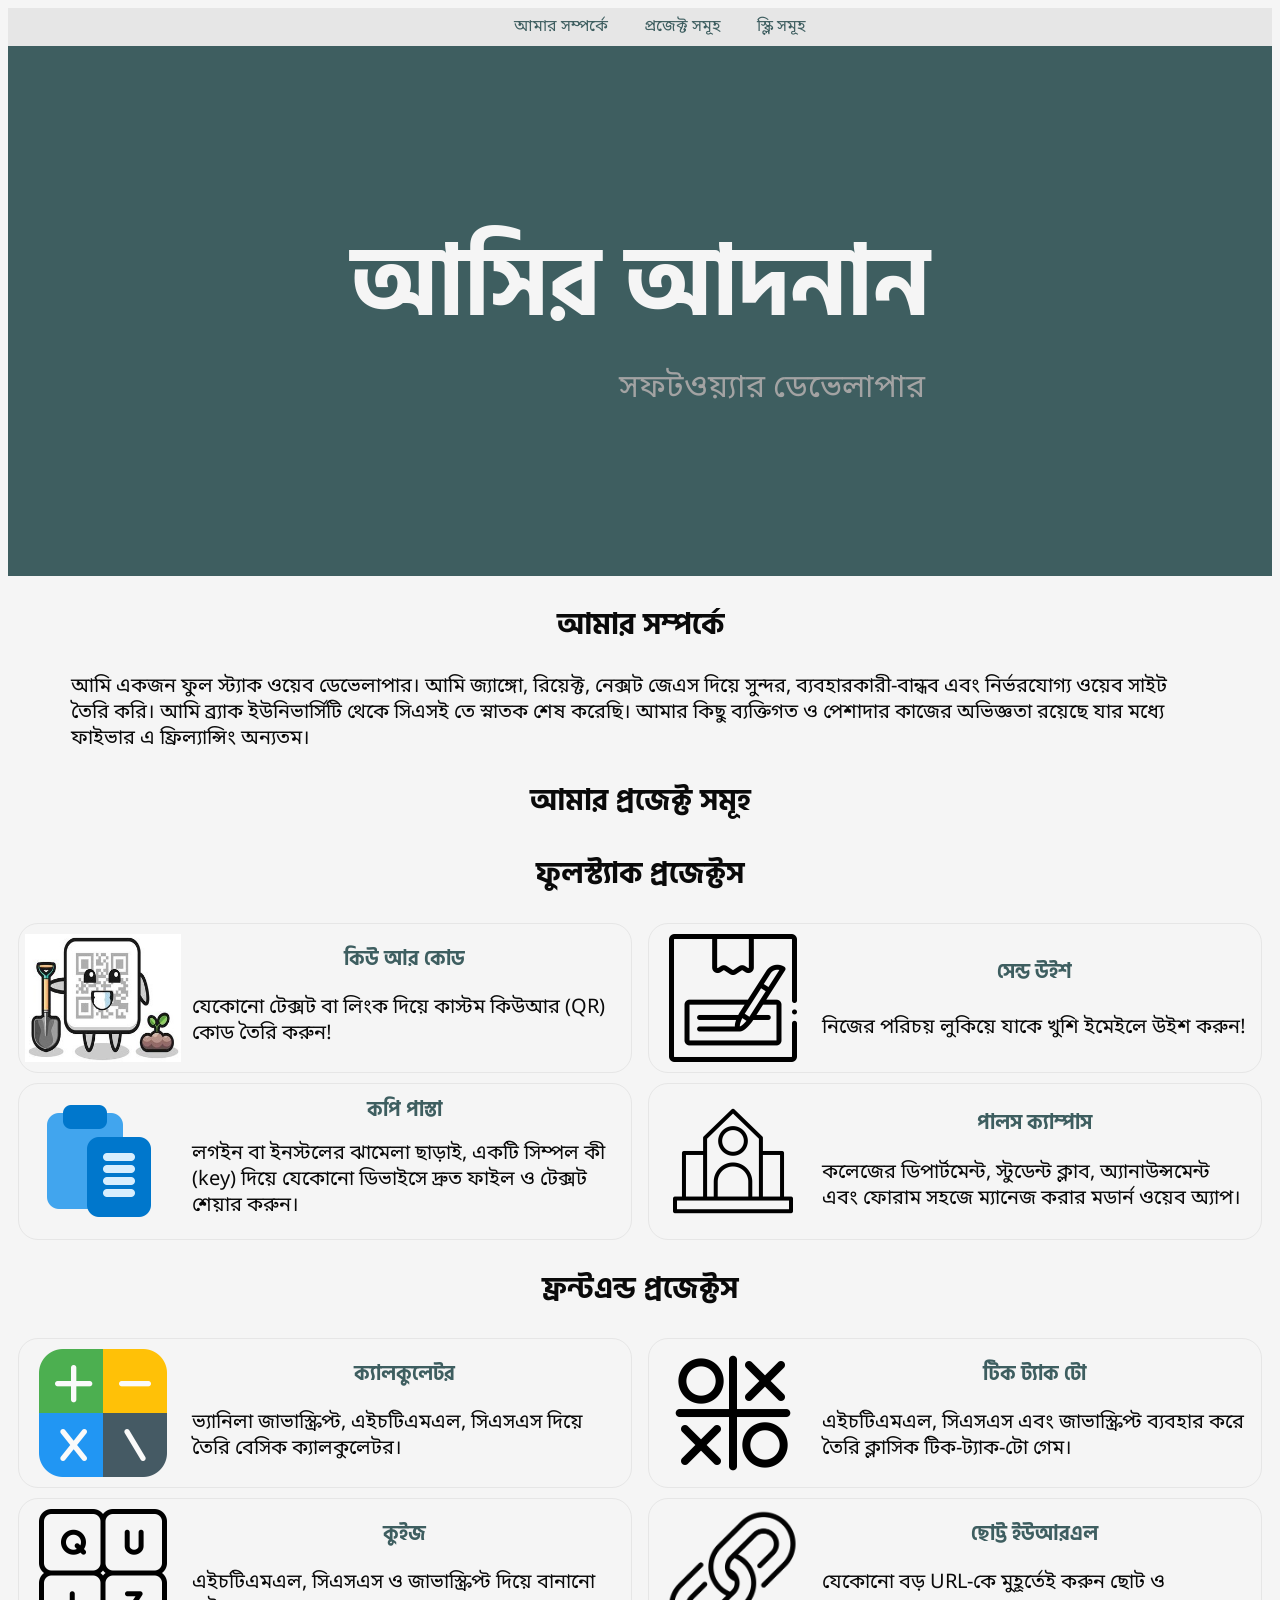
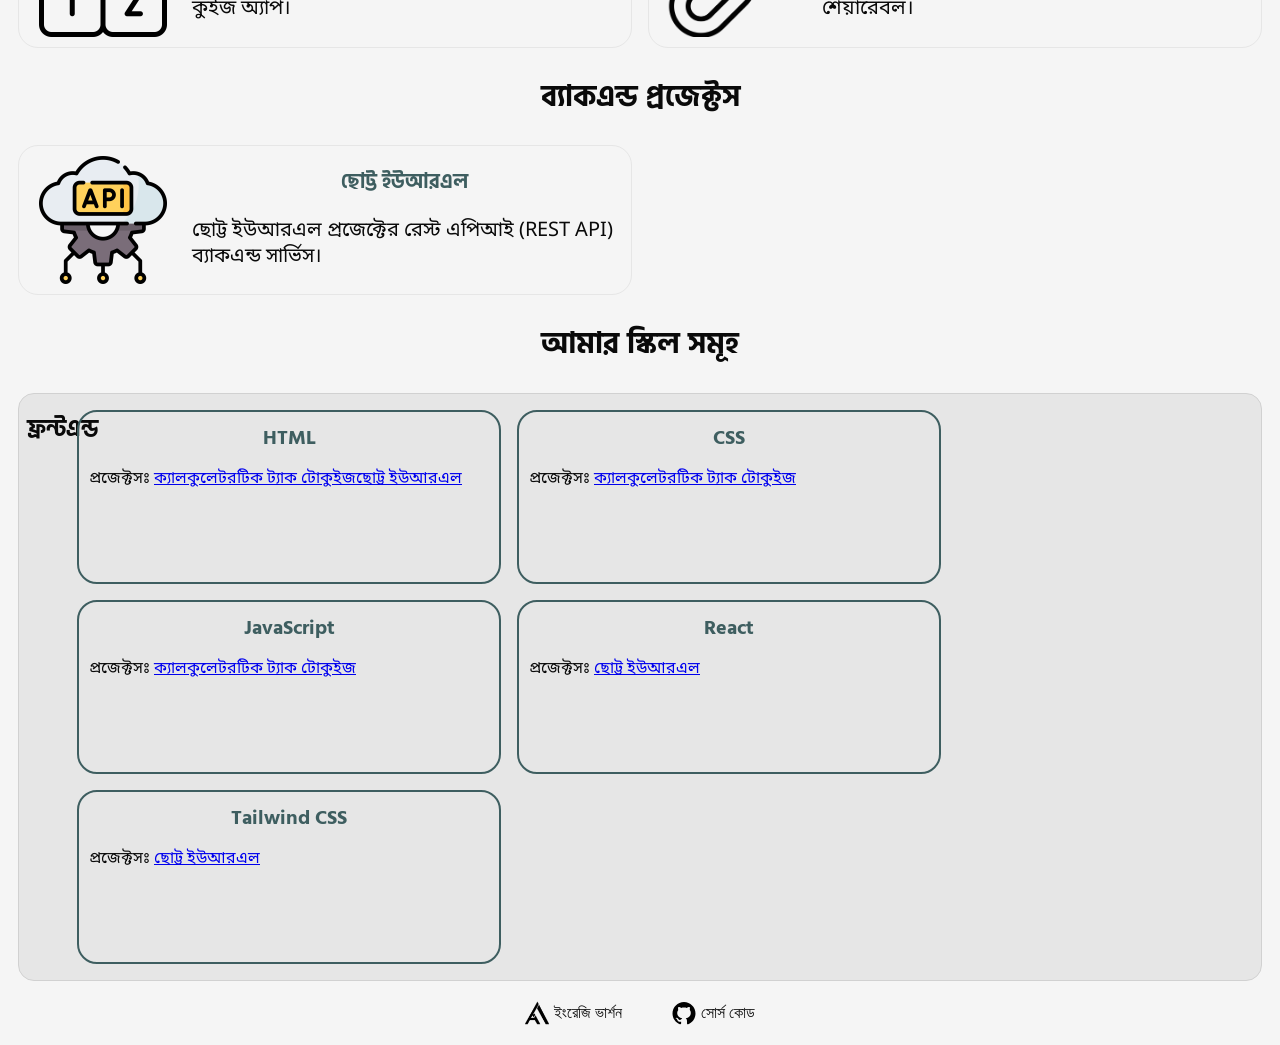
<file: index.html>
<html lang="bn-BD">

<head>
    <meta charset="UTF-8">
    <meta name="viewport" content="width=device-width, initial-scale=1.0">
    <title>আসির আদনান</title>
    <link rel="icon" type="image" href="/images/favicon.svg">
    <link rel="stylesheet" href="styles.css">
</head>

<body>
    <main>
        <nav>
            <img id="hamburger" src="./images/icons/hamburger.png">
            <ul id="nav-ul">
                <!-- <li><a href="personal.html">ব্যক্তিগত জীবন</a></li> -->
                <li><a href="#about">আমার সম্পর্কে</a></li>
                <li><a href="#projects">প্রজেক্ট সমূহ</a></li>
                <li><a href="#projects">স্কিল সমূহ</a></li>
                <!-- <li><a href="#projects">প্রজেক্ট সমূহ</a></li> -->
            </ul>
        </nav>
        <header class="main-header">
            <div>
                <h1>আসির আদনান</h1>
                <p>সফটওয়্যার ডেভেলাপার</p>
            </div>

        </header>

        <section id="about">
            <header>
                <H1>আমার সম্পর্কে</H1>
            </header>
            <p><span tiTLe="আসির আদনান">আমি </span> একজন ফুল স্ট্যাক ওয়েব ডেভেলাপার। আমি জ্যাঙ্গো, রিয়েক্ট, নেক্সট জেএস
                দিয়ে
                সুন্দর, ব্যবহারকারী-বান্ধব এবং নির্ভরযোগ্য ওয়েব সাইট তৈরি করি। আমি ব্র্যাক ইউনিভার্সিটি থেকে সিএসই তে
                স্নাতক
                শেষ করেছি। আমার কিছু ব্যক্তিগত ও পেশাদার কাজের অভিজ্ঞতা রয়েছে যার মধ্যে ফাইভার এ ফ্রিল্যান্সিং অন্যতম।
            </p>
        </section>
        <section id="projects">
            <header>
                <h1>আমার প্রজেক্ট সমূহ</h1>
            </header>
            <div>
                <h2>ফুলস্ট্যাক প্রজেক্টস</h2>
                <div class="projects" id="fullstack-projects">

                </div>
                <h2>ফ্রন্টএন্ড প্রজেক্টস</h2>
                <div class="projects" id="frontend-projects">

                </div>
                <h2>ব্যাকএন্ড প্রজেক্টস</h2>
                <div class="projects" id="backend-projects">

                </div>
            </div>
        </section>
        <section id="skills">
            <header>
                <h1>আমার স্কিল সমূহ</h1>
            </header>
            <!-- <table>
                <tr>
                    <th></th>
                    <th>স্কিলের নাম</th>
                    <th>স্কিল ব্যবহৃত প্রজেক্টস</th>
                    <th>স্কিল সার্টিফিকেট</th>
                </tr>
                <tr>
                    <td rowspan="3">Frontend</td>
                    <td>HTML</td>
                    <td>সংযোজন করা হবে</td>
                    <td>সংযোজন করা হবে</td>
                </tr>
                <tr>
                    <td>CSS</td>
                    <td>সংযোজন করা হবে</td>
                    <td>সংযোজন করা হবে</td>
                </tr>
                <tr>
                    <td>JavaScript</td>
                    <td>সংযোজন করা হবে</td>
                    <td>সংযোজন করা হবে</td>
                </tr>
            </table> -->
            <div class="skillsDiv" id="frontendSkillsDiv">
                <h3>ফ্রন্টএন্ড</h3>
                <div id="skillCardHolder">
                    <!-- <div class="skillCard">
                        <h4>HTML</h4>
                        <p>প্রজেক্টসঃ <a href="https://calculator.asiradnan.com/" target="_blank">ক্যালকুলেটর</a></p>
                        <p>সার্টিফিকেটসঃ </p>
                    </div> -->
                </div>
            </div>
        </section>
    </main>

    <footer>
        <a class="footer-left" href="https://asiradnan.com" target="_blank"><img
                src="./images/icons/english_favicon.ico" height="24px" width="24px">
            <span>ইংরেজি ভার্শন</span></a>
        <a class="footer-right" href="https://github.com/asiradnan/bangla-portfolio" target="_blank">
            <svg data-component="Octicon" aria-hidden="true" focusable="false" class="octicon octicon-mark-github"
                viewBox="0 0 24 24" width="24" height="24" fill="black" display="inline-block" overflow="visible">
                <path
                    d="M10.226 17.284c-2.965-.36-5.054-2.493-5.054-5.256 0-1.123.404-2.336 1.078-3.144-.292-.741-.247-2.314.09-2.965.898-.112 2.111.36 2.83 1.01.853-.269 1.752-.404 2.853-.404 1.1 0 1.999.135 2.807.382.696-.629 1.932-1.1 2.83-.988.315.606.36 2.179.067 2.942.72.854 1.101 2 1.101 3.167 0 2.763-2.089 4.852-5.098 5.234.763.494 1.28 1.572 1.28 2.807v2.336c0 .674.561 1.056 1.235.786 4.066-1.55 7.255-5.615 7.255-10.646C23.5 6.188 18.334 1 11.978 1 5.62 1 .5 6.188.5 12.545c0 4.986 3.167 9.12 7.435 10.669.606.225 1.19-.18 1.19-.786V20.63a2.9 2.9 0 0 1-1.078.224c-1.483 0-2.359-.808-2.987-2.313-.247-.607-.517-.966-1.034-1.033-.27-.023-.359-.135-.359-.27 0-.27.45-.471.898-.471.652 0 1.213.404 1.797 1.235.45.651.921.943 1.483.943.561 0 .92-.202 1.437-.719.382-.381.674-.718.944-.943">
                </path>
            </svg>
            <span>সোর্স কোড</span>

        </a>
    </footer>

</body>
<script src="index.js">

</script>

</html>
</file>
<file: styles.css>
@import url('https://fonts.googleapis.com/css?family=Hind+Siliguri:700|Noto+Sans+Bengali:400');

:root[data-theme="light"] {
    --text: #0a0a0a;
    --text-muted: #525252;
    --background: #f5f5f5;
    --primary: #000000;
    --secondary: #e6e6e6;
    --accent: #d1d1d1;
}

:root[data-theme="dark"] {
    --text: #f5f5f5;
    --text-muted: #a3a3a3;
    --background: #0a0a0a;
    --primary: #ffffff;
    --secondary: #1a1a1a;
    --accent: #2e2e2e;
}

:root {
    --text: #0a0a0a;
    --background: #f5f5f5;
    --primary: #3e5e60;
    --secondary: #e6e6e6;
    --accent: #d1d1d1;
    --text-muted: #a3a3a3;
}



body {
    background-color: var(--background);
    color: var(--text);
    font-family: 'Noto Sans Bengali';
    font-weight: 400;
    /* display: grid;
    grid-template-rows: auto 20px; */
}

nav img {
    display: none;
}

nav ul {
    display: flex;
    justify-content: center;
    align-items: center;
    column-gap: 20px;
    margin: 0;
}


nav {
    position: sticky;
    top: 0;
    background-color: var(--secondary);
}


nav li {
    list-style-type: none;
    margin: 8px;
}

nav a {
    color: var(--primary);
    text-decoration: none;
}

.main-header {
    background-color: var(--primary);
    min-height: 60%;
    display: flex;
    flex-direction: column;
    justify-content: center;
    align-items: center;
    margin: 0;
}

.main-header h1 {
    font-size: 600%;
    padding: 0;
    margin: 0;
    color: var(--background);
}

.main-header p {
    font-size: 200%;
    margin: 5px;
    color: var(--text-muted);
    text-align: end;
}

h1,
h2,
h3,
h4,
h5,
h6 {
    color: var(--text);
    font-family: 'Hind Siliguri';
    font-weight: 700;
    text-align: center;
}

section {
    margin: auto;
    width: 90%;
    font-size: 125%;
}

#projects {
    width: calc(100% - 20px);
    margin: 0 10px 0 10px;
}

.projects {
    display: flex;
    flex-wrap: wrap;
    gap: 10px;
    justify-content: space-between;
}

/* .projects a {
    text-decoration: none;
    color: var(--text);
} */

.project {
    display: grid;
    grid-template-columns: 25% 75%;
    grid-template-rows: auto auto;
    gap: 5px;
    border: 1px solid var(--secondary);
    border-radius: 20px;
    padding: 5px;
    cursor: pointer;
    flex-basis: calc(50% - 30px);
    padding: 10px;
}

.project p {
    padding: 10px;
    justify-self: start;
}


.project img {
    grid-row: 1/3;
    height: 128px;
}

.project h3 {
    font-size: 100%;
    align-self: end;
    color: var(--primary);
}

.project-grid-item {
    background-color: var(--background);
    place-self: center;
    margin: 0;
}

#skills {
    width: calc(100% - 20px);
    margin: 0 10px 0 10px;
}

.skillsDiv {
    display: grid;
    grid-template-columns: 50px auto;
    border: 1px solid var(--accent);
    padding: 16px 8px 16px 8px;
    border-radius: 16px;
    background-color: var(--secondary);
}

.skillsDiv h3 {
    writing-mode: sideways-lr;
    margin: 0;
    grid-row: span 2;
}

#skillCardHolder {
    display: flex;
    flex-wrap: wrap;
    gap: 16px;
    justify-content: start;
}

.skillCard {
    display: grid;
    grid-template-rows: 20% 50% 30%;
    width: 400px;
    max-width: 48vw;
    height: 150px;
    border: 2px solid var(--primary);
    border-radius: 20px;
    padding: 10px;
}

.skillCard h4 {
    margin: 0;
    color: var(--primary)
}

.skillCard p {
    font-size: 80%;
}

footer {
    margin: 20px 0 20px 0;
    width: 100%;
    display: grid;
    grid-template-columns: auto auto;
    align-items: center;
    font-family: 'DM Sans';
}

footer a {
    height: 24px;
    display: grid;
    grid-template-rows: auto;
    grid-template-columns: auto auto;
    align-content: center;
    justify-content: center;
    align-items: center;
    text-decoration: none;
    color: #0a0a0a;
}

.footer-left {
    justify-self: end;
    margin-right: 25px;
}

.footer-right {
    justify-self: start;
    margin-left: 25px;
}

footer a span {
    margin-left: 5px;
}

@media screen and (max-width: 576px) {
    nav {
        display: flex;
        flex-direction: column;
    }

    nav img {
        display: block;
        align-self: flex-end;
        height: 24px;
        margin: 5px;
    }

    nav ul {
        display: none;
    }

    nav ul.show-menu {
        display: block;
        padding: 10px;
        padding-left: 0;
        background-color: var(--accent);
        position: absolute;
        top: 34;
        right: 0;
        left: 0;
    }

    .project p {
        /* padding: 5px; */
        font-size: 80%;
    }

    .projects {
        display: flex;
        flex-flow: column wrap;
    }
}
</file>
